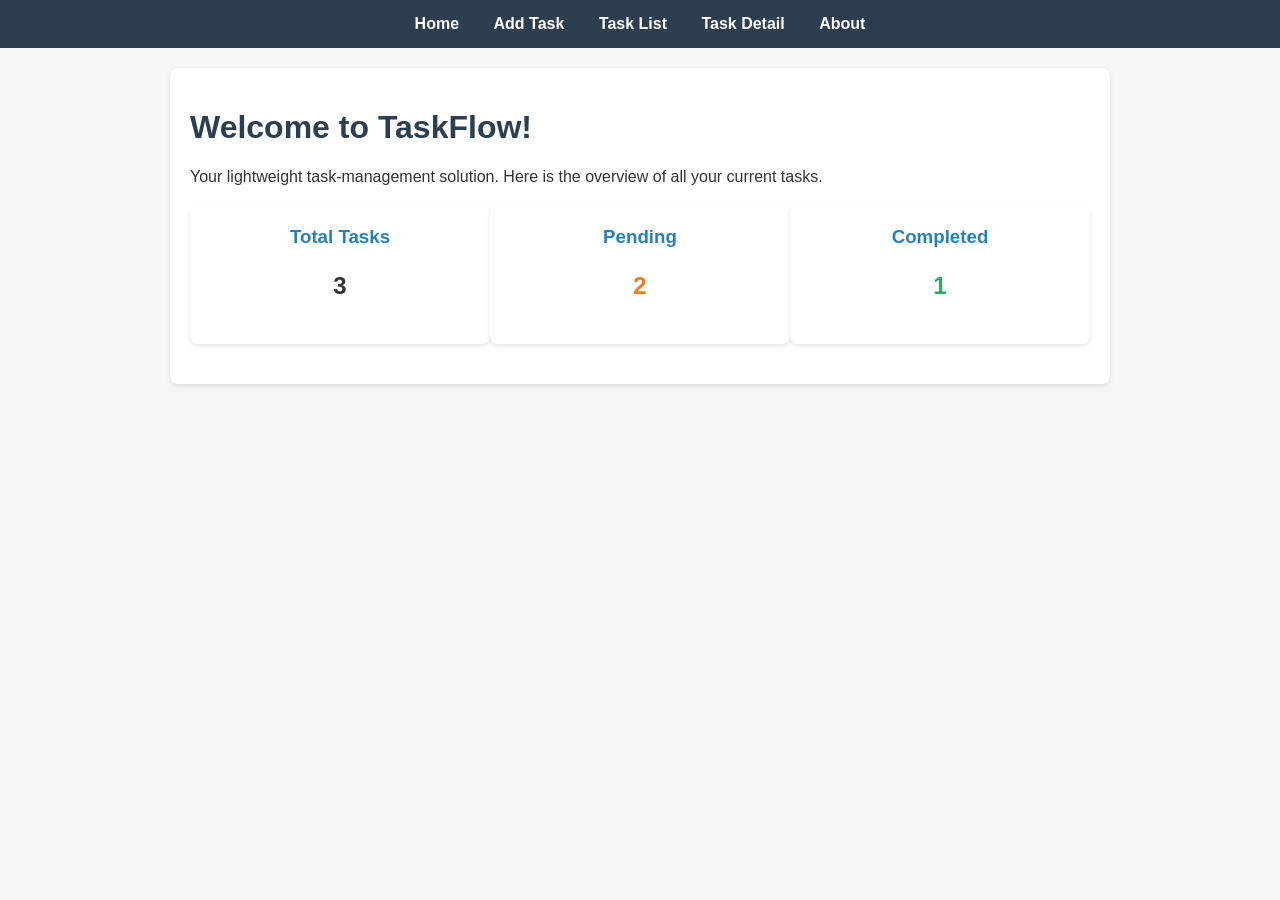
<file: index.html>
<!DOCTYPE html>
<html lang="en">
<head>
    <meta charset="UTF-8">
    <meta name="viewport" content="width=device-width, initial-scale=1.0">
    <title>Home - TaskFlow Dashboard</title>
    <link rel="stylesheet" href="style.css">
</head>
<body>

    <nav>
        <a href="index.html">Home</a>
        <a href="add-task.html">Add Task</a>
        <a href="task-list.html">Task List</a>
        <a href="task-detail.html">Task Detail</a>
        <a href="about.html">About</a>
    </nav>

    <div class="container">
        <h1>Welcome to TaskFlow!</h1>
        <p>Your lightweight task-management solution. Here is the overview of all your current tasks.</p>

        <div class="summary-container">
            <div class="summary-box">
                <h3>Total Tasks</h3>
                <p style="font-size: 24px; font-weight: bold;">3</p>
            </div>
            <div class="summary-box">
                <h3>Pending</h3>
                <p style="font-size: 24px; font-weight: bold; color: #e67e22;">2</p>
            </div>
            <div class="summary-box">
                <h3>Completed</h3>
                <p style="font-size: 24px; font-weight: bold; color: #27ae60;">1</p>
            </div>
        </div>
    </div>

</body>
</html>
</file>
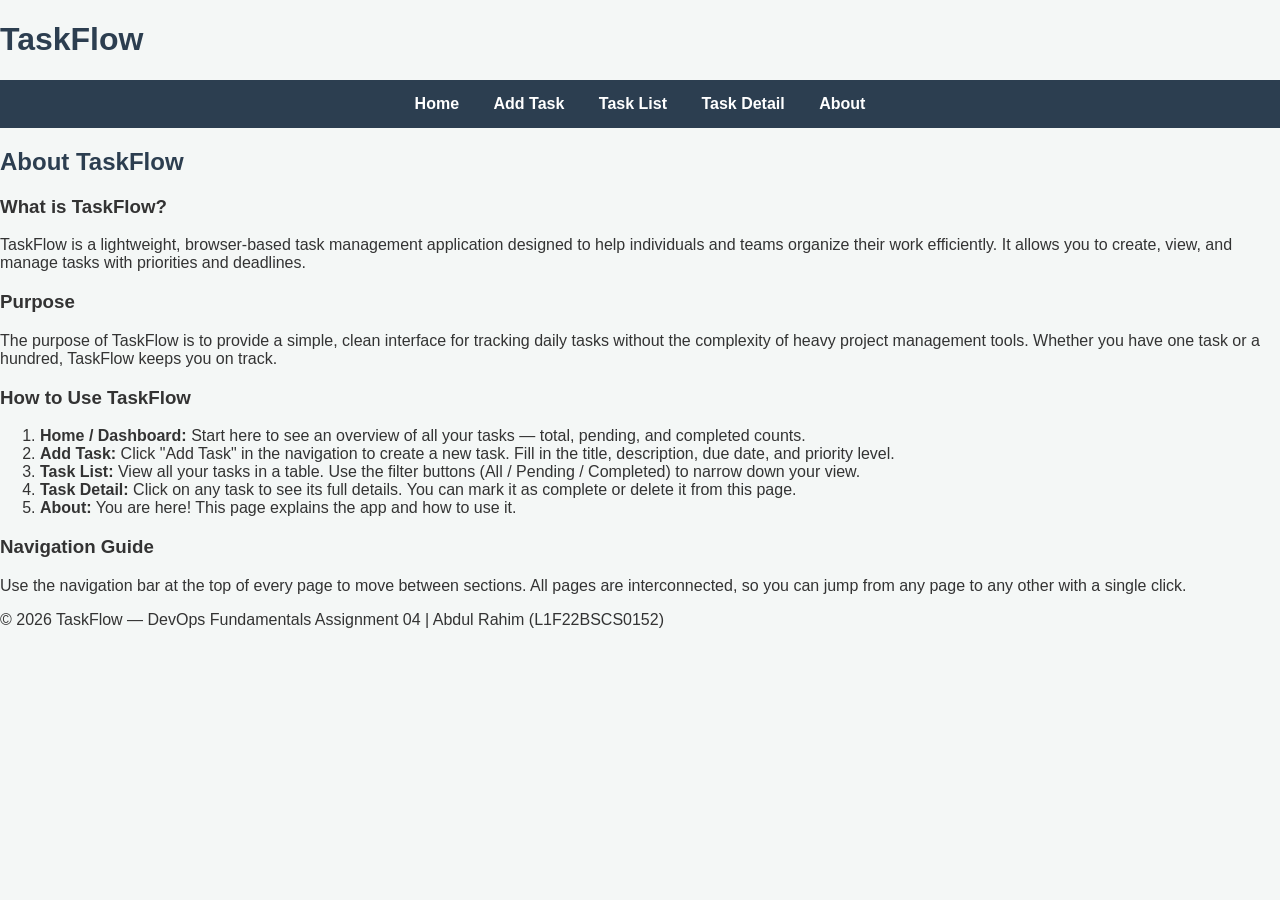
<file: about.html>
<!DOCTYPE html>
<html lang="en">
<head>
    <meta charset="UTF-8">
    <meta name="viewport" content="width=device-width, initial-scale=1.0">
    <title>About | TaskFlow</title>
    <link rel="stylesheet" href="style.css">
</head>
<body>

    <header>
        <h1>TaskFlow</h1>
        <nav>
            <a href="index.html">Home</a>
            <a href="add-task.html">Add Task</a>
            <a href="task-list.html">Task List</a>
            <a href="task-detail.html">Task Detail</a>
            <a href="about.html">About</a>
        </nav>
    </header>

    <main>
        <h2>About TaskFlow</h2>

        <section>
            <h3>What is TaskFlow?</h3>
            <p>
                TaskFlow is a lightweight, browser-based task management application
                designed to help individuals and teams organize their work efficiently.
                It allows you to create, view, and manage tasks with priorities and deadlines.
            </p>
        </section>

        <section>
            <h3>Purpose</h3>
            <p>
                The purpose of TaskFlow is to provide a simple, clean interface for
                tracking daily tasks without the complexity of heavy project management tools.
                Whether you have one task or a hundred, TaskFlow keeps you on track.
            </p>
        </section>

        <section>
            <h3>How to Use TaskFlow</h3>
            <ol>
                <li><strong>Home / Dashboard:</strong> Start here to see an overview of all your tasks — total, pending, and completed counts.</li>
                <li><strong>Add Task:</strong> Click "Add Task" in the navigation to create a new task. Fill in the title, description, due date, and priority level.</li>
                <li><strong>Task List:</strong> View all your tasks in a table. Use the filter buttons (All / Pending / Completed) to narrow down your view.</li>
                <li><strong>Task Detail:</strong> Click on any task to see its full details. You can mark it as complete or delete it from this page.</li>
                <li><strong>About:</strong> You are here! This page explains the app and how to use it.</li>
            </ol>
        </section>

        <section>
            <h3>Navigation Guide</h3>
            <p>
                Use the navigation bar at the top of every page to move between sections.
                All pages are interconnected, so you can jump from any page to any other
                with a single click.
            </p>
        </section>
    </main>

    <footer>
        <p>&copy; 2026 TaskFlow — DevOps Fundamentals Assignment 04 | Abdul Rahim (L1F22BSCS0152)</p>
    </footer>

</body>
</html>
</file>
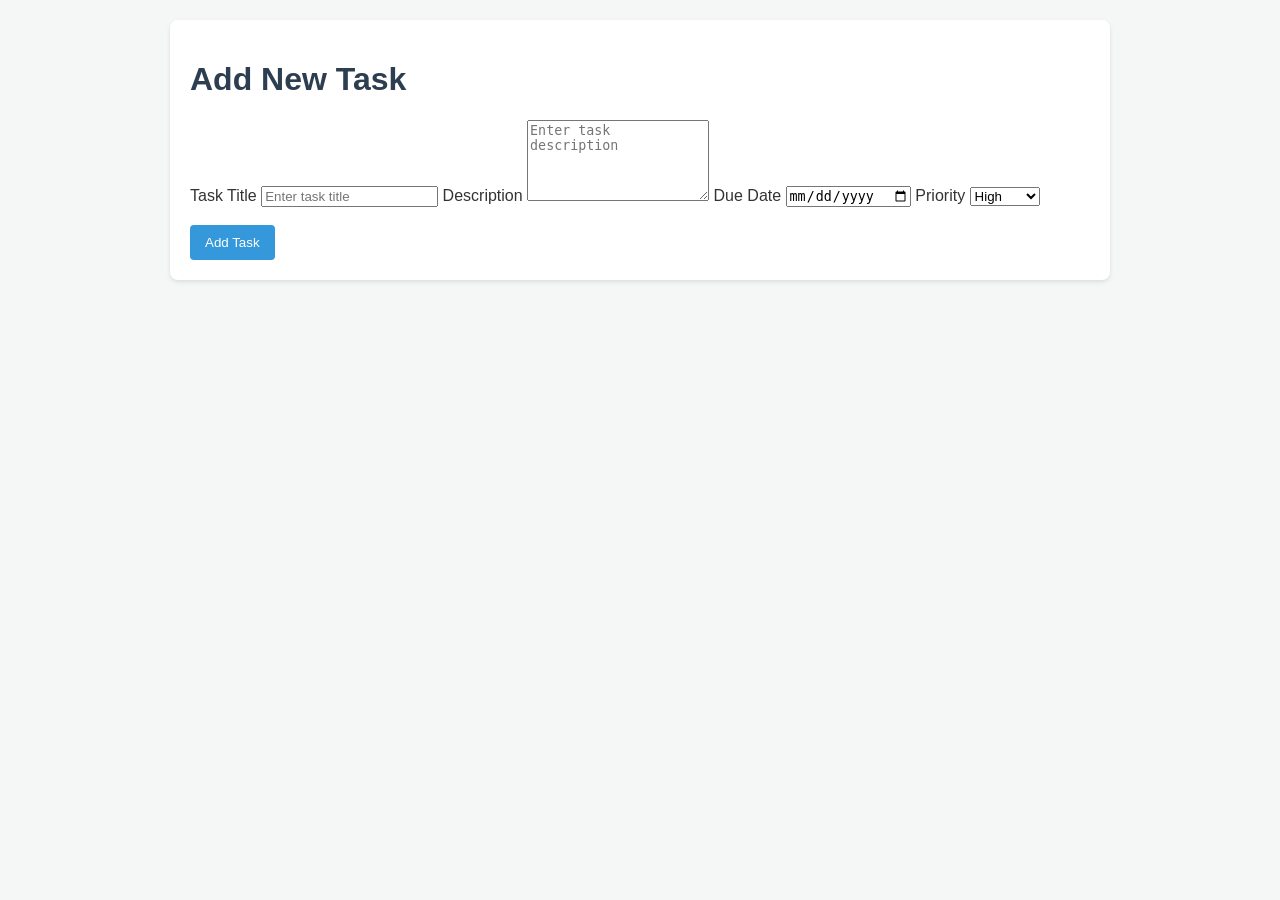
<file: add-task.html>
<!DOCTYPE html>
<html lang="en">
<head>
    <meta charset="UTF-8">
    <meta name="viewport" content="width=device-width, initial-scale=1.0">
    <title>Add Task</title>

    <link rel="stylesheet" href="style.css">
</head>

<body>

    <div class="container">

        <h1>Add New Task</h1>

        <form>

            <label for="title">Task Title</label>
            <input type="text" id="title" placeholder="Enter task title">

            <label for="description">Description</label>
            <textarea id="description" rows="5" placeholder="Enter task description"></textarea>

            <label for="date">Due Date</label>
            <input type="date" id="date">

            <label for="priority">Priority</label>

            <select id="priority">
                <option>High</option>
                <option>Medium</option>
                <option>Low</option>
            </select>

            <br><br>

            <button type="submit">Add Task</button>

        </form>

    </div>

</body>

</html>
</file>
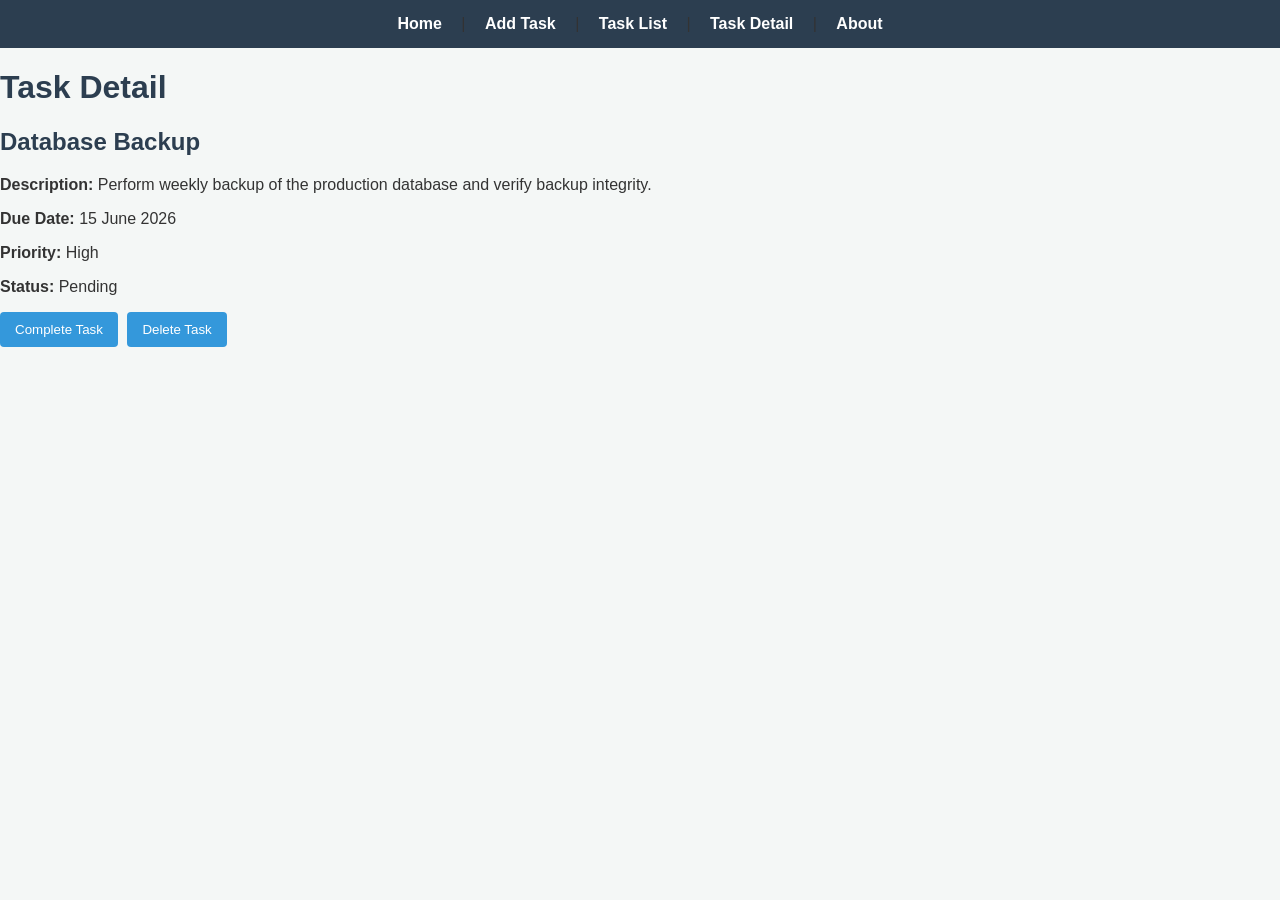
<file: task-detail.html>
<!DOCTYPE html>
<html lang="en">
<head>
    <meta charset="UTF-8">
    <meta name="viewport" content="width=device-width, initial-scale=1.0">
    <title>Task Detail - TaskFlow</title>
    <link rel="stylesheet" href="style.css">
</head>

<body>

    <nav>
        <a href="index.html">Home</a> |
        <a href="add-task.html">Add Task</a> |
        <a href="task-list.html">Task List</a> |
        <a href="task-detail.html">Task Detail</a> |
        <a href="about.html">About</a>
    </nav>

    <h1>Task Detail</h1>

    <section>
        <h2>Database Backup</h2>

        <p><strong>Description:</strong> Perform weekly backup of the production database and verify backup integrity.</p>

        <p><strong>Due Date:</strong> 15 June 2026</p>

        <p><strong>Priority:</strong> High</p>

        <p><strong>Status:</strong> Pending</p>

        <button>Complete Task</button>
        <button>Delete Task</button>
    </section>

</body>
</html>
</file>
<file: style.css>
/* style.css - TaskFlow Shared Stylesheet */
body {
    font-family: Arial, sans-serif;
    margin: 0;
    padding: 0;
    background-color: #f4f7f6;
    color: #333;
}

nav {
    background-color: #2c3e50;
    padding: 15px;
    text-align: center;
}

nav a {
    color: white;
    text-decoration: none;
    margin: 0 15px;
    font-weight: bold;
}

nav a:hover {
    text-decoration: underline;
}

h1, h2 {
    color: #2c3e50;
}

/* Dashboard Summary Boxes */
.summary-container {
    display: flex;
    justify-content: space-around;
    margin: 20px 0;
}

.summary-box {
    background: white;
    padding: 20px;
    border-radius: 8px;
    box-shadow: 0 2px 4px rgba(0,0,0,0.1);
    text-align: center;
    width: 30%;
}

.summary-box h3 {
    margin-top: 0;
    color: #2980b9;
}

/* Common Container */
.container, .task-list-container {
    padding: 20px;
    max-width: 900px;
    margin: 20px auto;
    background: white;
    border-radius: 8px;
    box-shadow: 0 2px 4px rgba(0,0,0,0.1);
}

/* Buttons */
.btn, button {
    background-color: #3498db;
    color: white;
    border: none;
    padding: 10px 15px;
    cursor: pointer;
    border-radius: 4px;
    margin-right: 5px;
}

.btn:hover, button:hover {
    background-color: #2980b9;
}

/* Table Styling for Task List */
table {
    width: 100%;
    border-collapse: collapse;
    margin-top: 15px;
}

table, th, td {
    border: 1px solid #ddd;
}

th, td {
    padding: 12px;
    text-align: left;
}

th {
    background-color: #f2f2f2;
}
</file>
